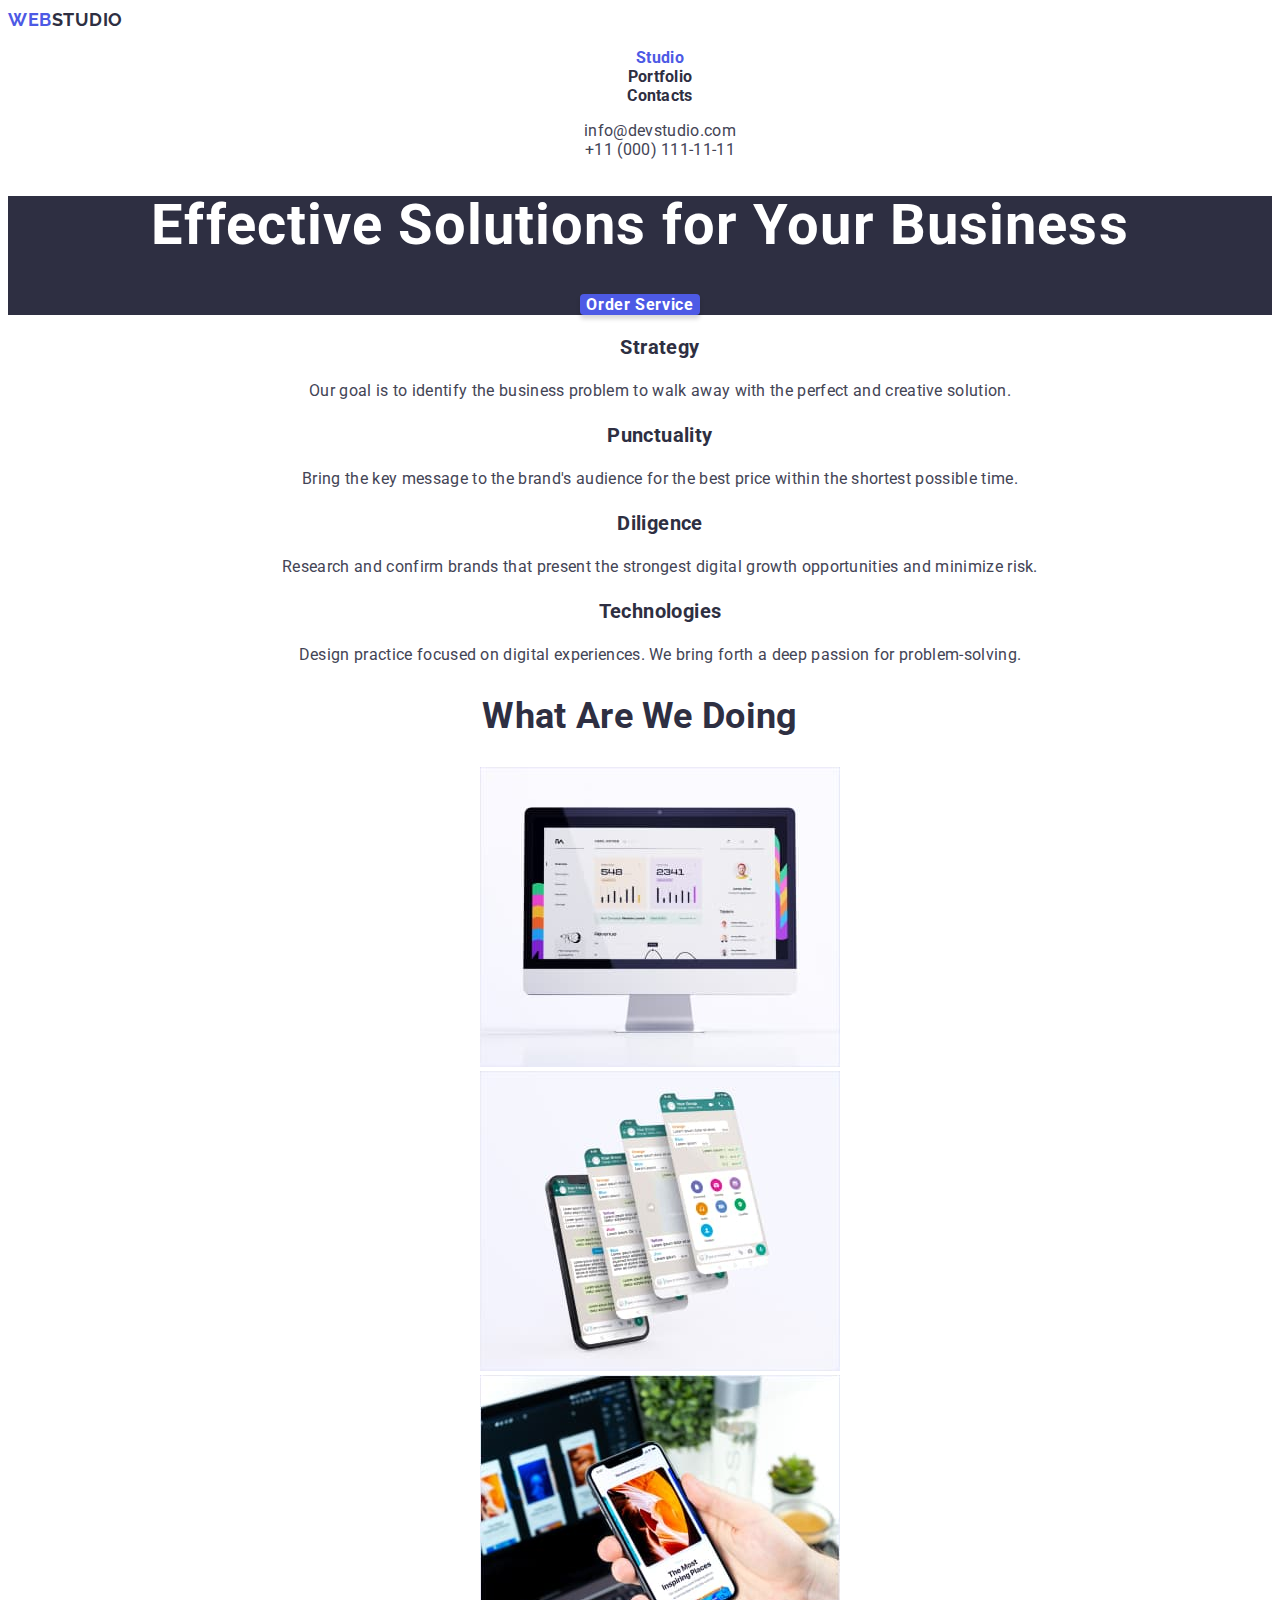
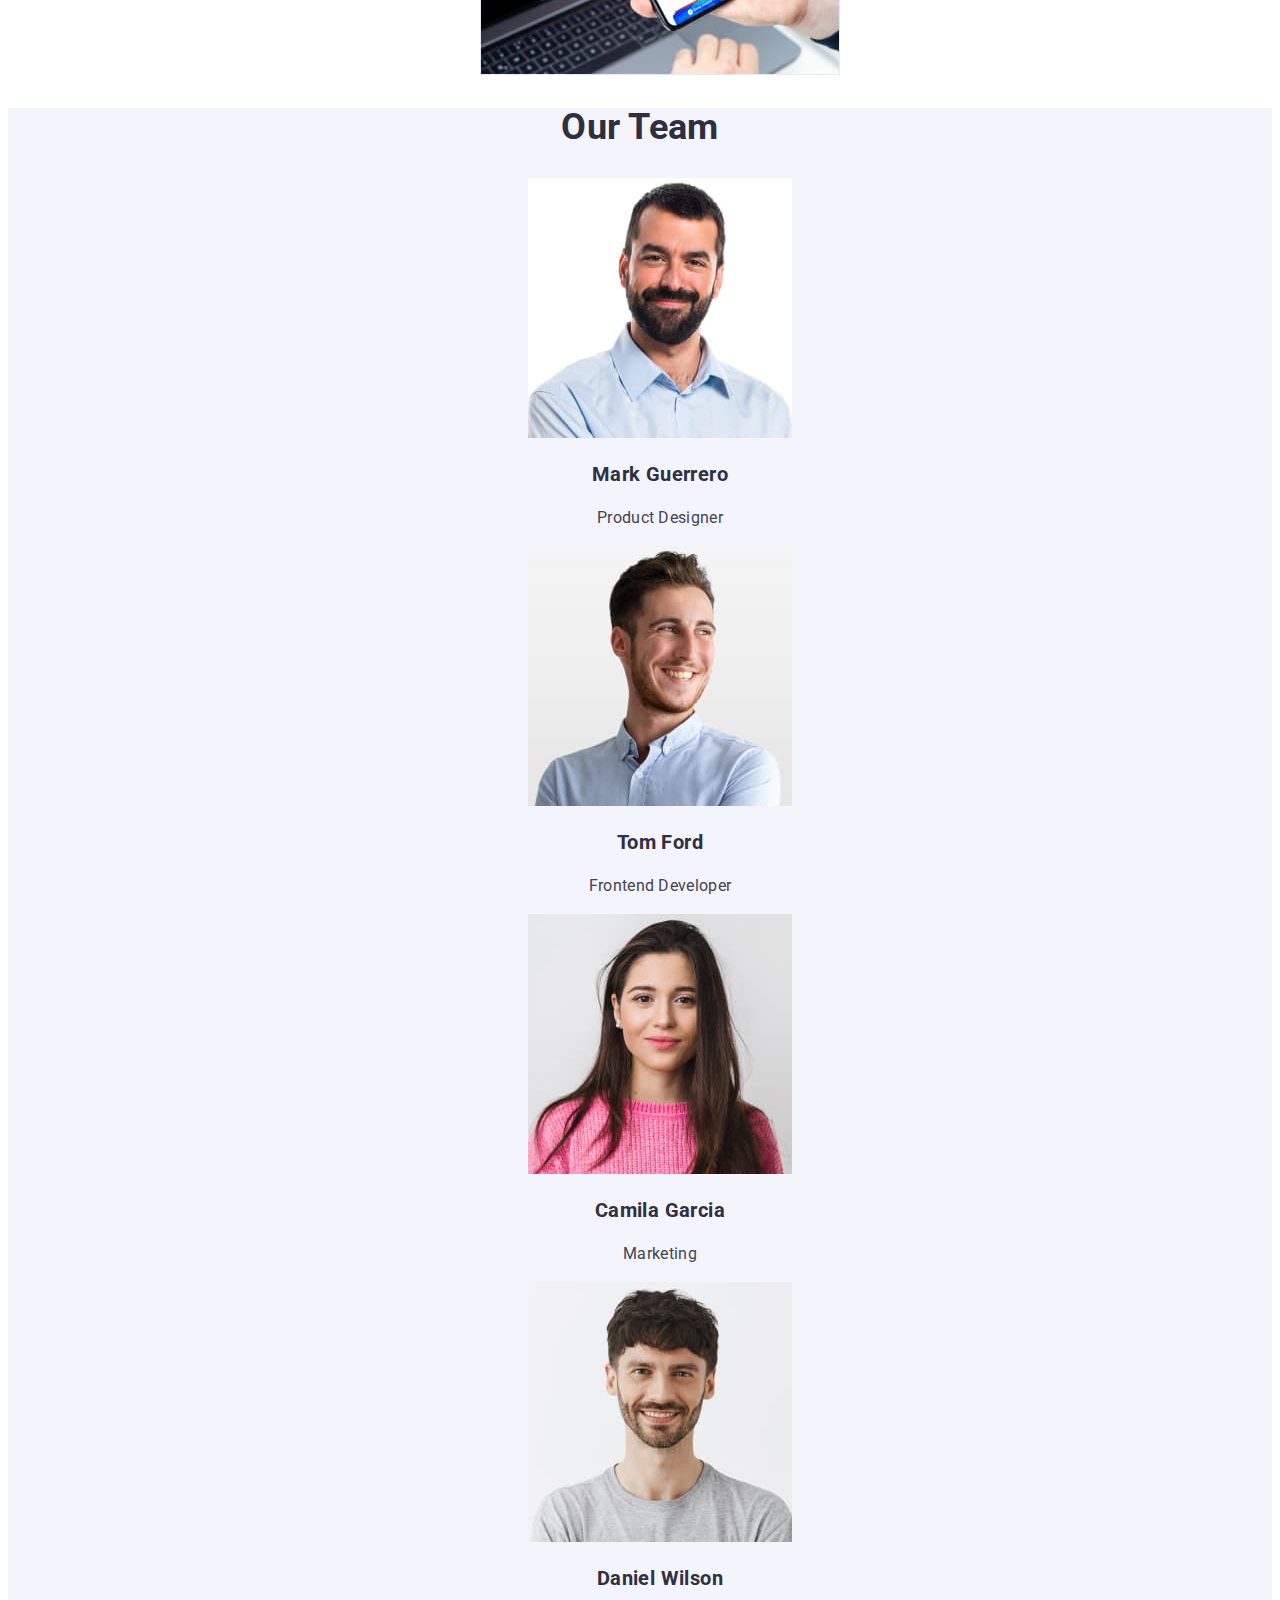
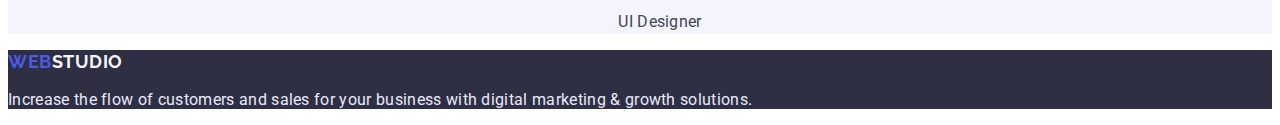
<file: index.html>
<!DOCTYPE html>
<html lang="en">
  <head>
    <meta charset="UTF-8" />
    <meta http-equiv="X-UA-Compatible" content="IE=edge" />
    <meta name="viewport" content="width=device-width, initial-scale=1.0" />
    <title>Studio</title>
    <link rel="preconnect" href="https://fonts.googleapis.com" />
    <link rel="preconnect" href="https://fonts.gstatic.com" crossorigin />
    <link
      href="https://fonts.googleapis.com/css2?family=Raleway:wght@700&family=Roboto:wght@400;700;900&display=swap"
      rel="stylesheet"
    />
    <link rel="stylesheet" href="./css/styles.css" />
  </head>
  <body>
    <!-- header -->
    <header>
      <a href="./index.html" class="logo">Web<span class="logo-header">Studio</span></a>
      <nav>
        <ul class="nav-list">
          <li>
            <a href="./index.html" class="nav-global current">Studio</a>
          </li>
          <li>
            <a href="./portfolio.html" class="nav-global">Portfolio</a>
          </li>
          <li>
            <a href="#" class="nav-global">Contacts</a>
          </li>
        </ul>
      </nav>
      <ul class="contacts">
        <li><a href="mailto:info@devstudio.com" class="contact">info@devstudio.com</a></li>
        <li><a href="tel:+110001111111" class="contact">+11 (000) 111-11-11</a></li>
      </ul>
    </header>
    <!-- main content -->
    <main>
      <!-- section order -->
      <section class="order">
        <h1>Effective Solutions for Your Business</h1>
        <button class="order-button" type="button">Order Service</button>
      </section>
      <!-- section soft skills -->
      <section class="soft-skills">
        <h2 class="visually-hidden">Benefits</h2>
        <ul class="benefits">
          <li>
            <h3 class="benefit-name">Strategy</h3>
            <p class="benefit-description">
              Our goal is to identify the business problem to walk away with the perfect and
              creative solution.
            </p>
          </li>
          <li>
            <h3 class="benefit-name">Punctuality</h3>
            <p class="benefit-description">
              Bring the key message to the brand's audience for the best price within the shortest
              possible time.
            </p>
          </li>
          <li>
            <h3 class="benefit-name">Diligence</h3>
            <p class="benefit-description">
              Research and confirm brands that present the strongest digital growth opportunities
              and minimize risk.
            </p>
          </li>
          <li>
            <h3 class="benefit-name">Technologies</h3>
            <p class="benefit-description">
              Design practice focused on digital experiences. We bring forth a deep passion for
              problem-solving.
            </p>
          </li>
        </ul>
      </section>
      <!-- section what are we doing -->
      <section class="presentation">
        <h2>What are we doing</h2>
        <ul class="our-work">
          <li>
            <img src="./images/statistic.jpg" width="360" height="300" alt="statistic" />
          </li>
          <li>
            <img src="./images/pagination.jpg" width="360" height="300" alt="pagination" />
          </li>
          <li>
            <img src="./images/device.jpg" width="360" height="300" alt="device" />
          </li>
        </ul>
      </section>
      <!-- section our team -->
      <section class="our-team">
        <h2>Our Team</h2>
        <ul class="team-cards">
          <li>
            <img src="./images/product_designer.jpg" width="264" height="260" alt="Mark's photo" />
            <h3 class="worker-name">Mark Guerrero</h3>
            <p class="worker-position">Product Designer</p>
          </li>
          <li>
            <img src="./images/developer.jpg" width="264" height="260" alt="Tom's photo" />
            <h3 class="worker-name">Tom Ford</h3>
            <p class="worker-position">Frontend Developer</p>
          </li>
          <li>
            <img src="./images/marketing.jpg" width="264" height="260" alt="Camila's photo" />
            <h3 class="worker-name">Camila Garcia</h3>
            <p class="worker-position">Marketing</p>
          </li>
          <li>
            <img src="./images/ui_designer.jpg" width="264" height="260" alt="Daniel's photo" />
            <h3 class="worker-name">Daniel Wilson</h3>
            <p class="worker-position">UI Designer</p>
          </li>
        </ul>
      </section>
    </main>
    <!-- Footer -->
    <footer class="footer">
      <a href="./index.html" class="logo">Web<span class="logo-footer">Studio</span></a>
      <p class="footer-text">
        Increase the flow of customers and sales for your business with digital marketing & growth
        solutions.
      </p>
    </footer>
  </body>
</html>
</file>
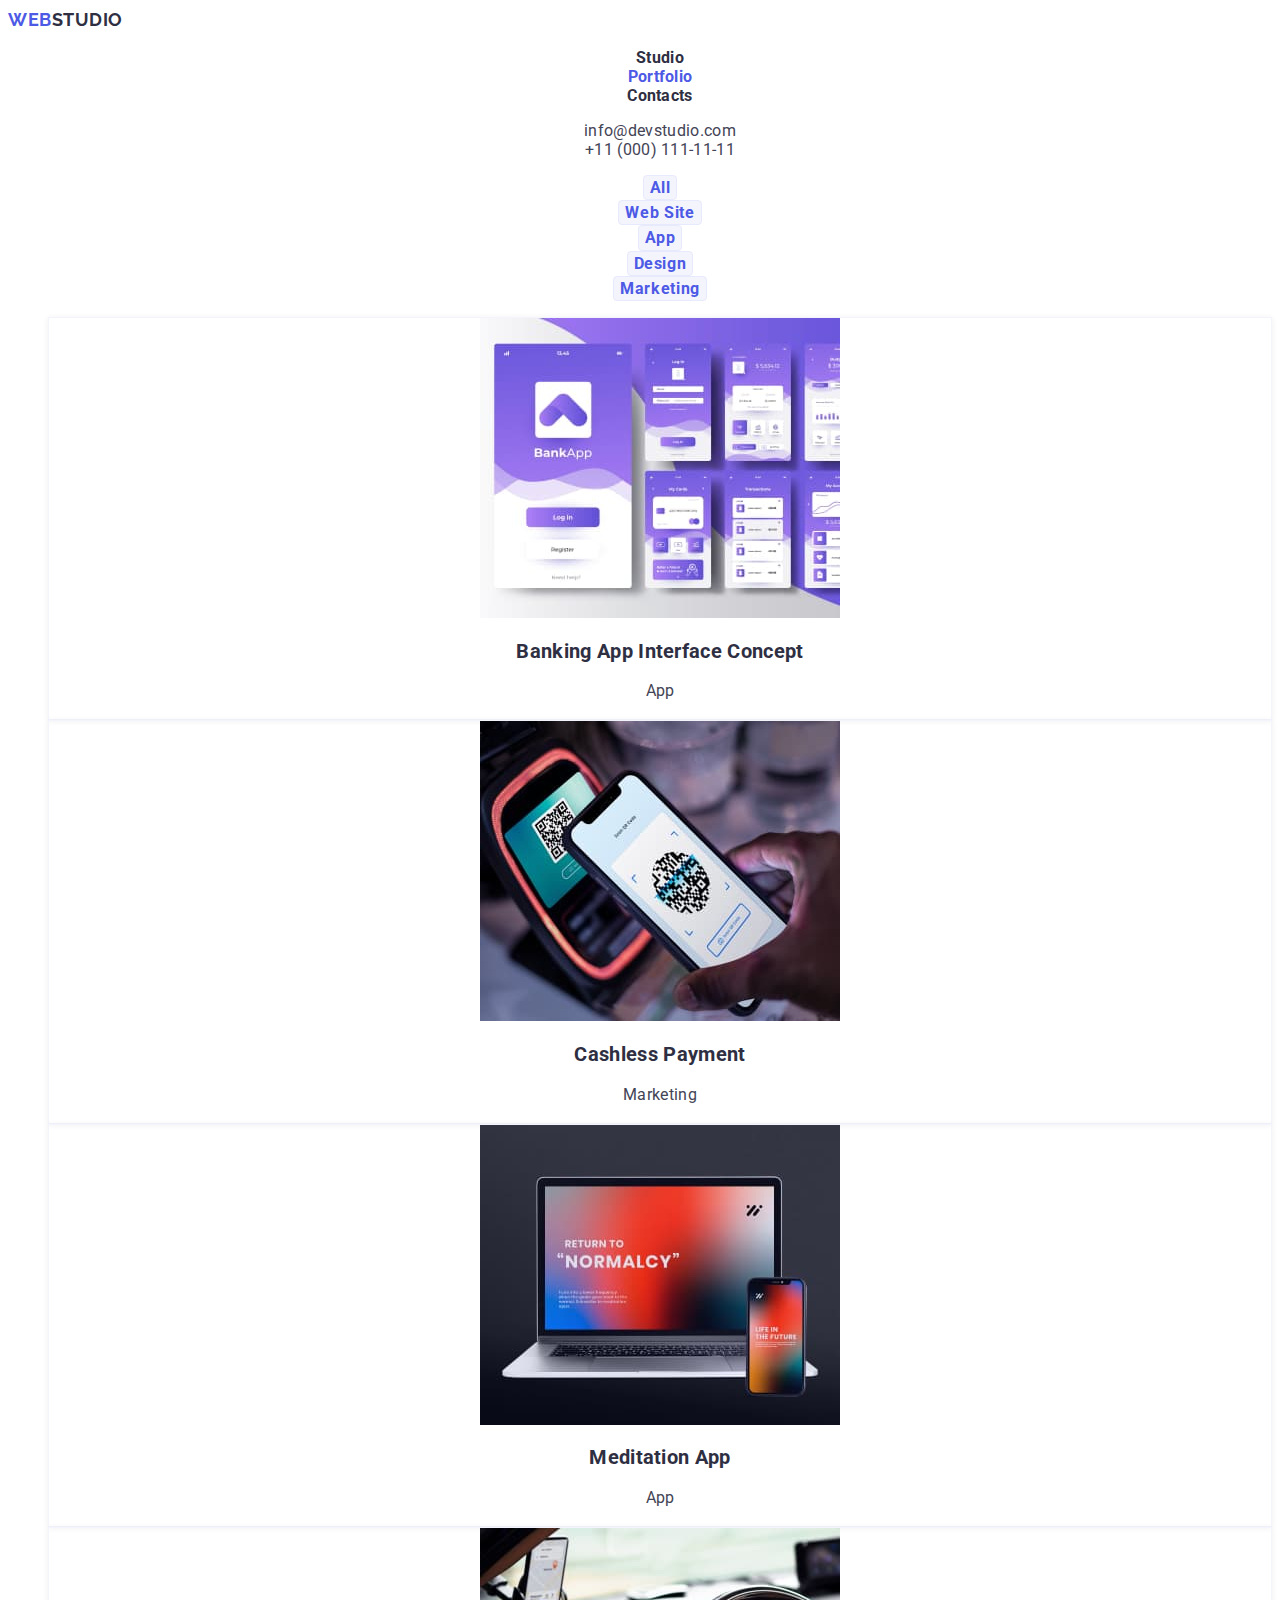
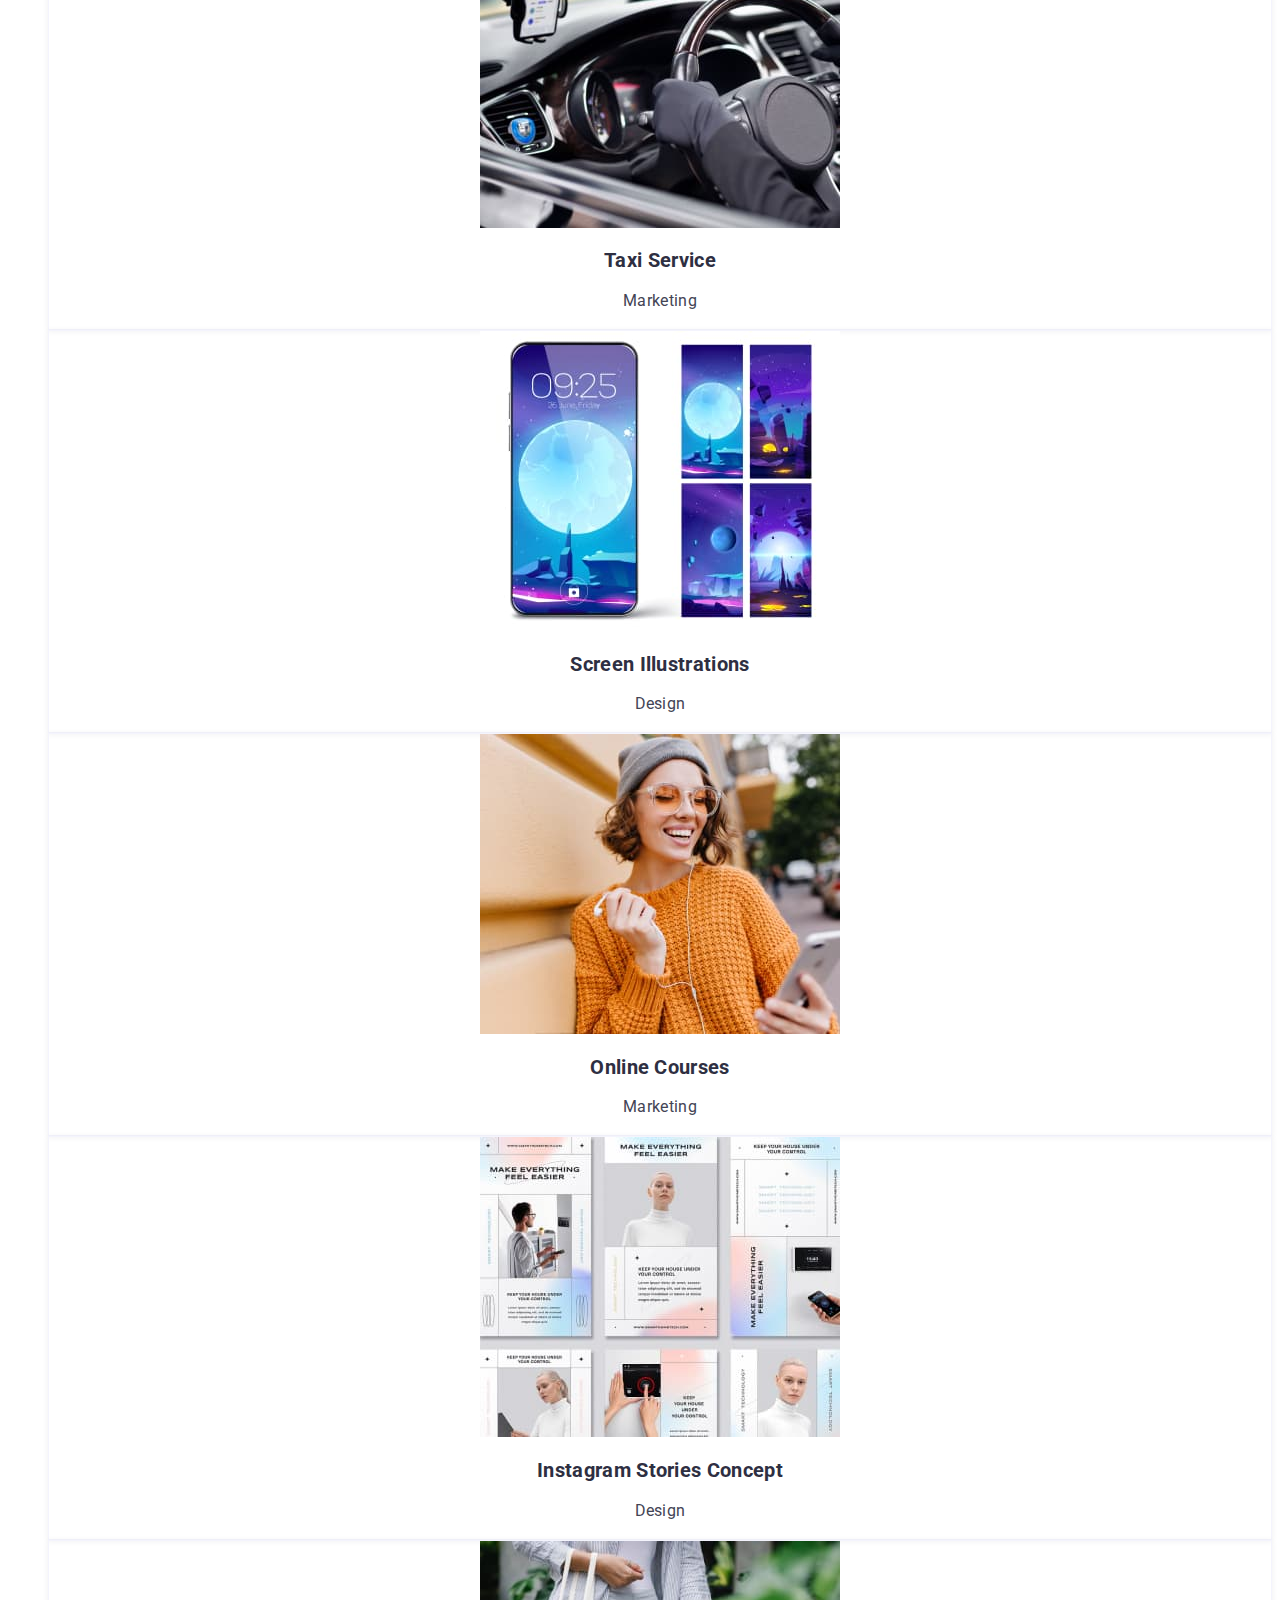
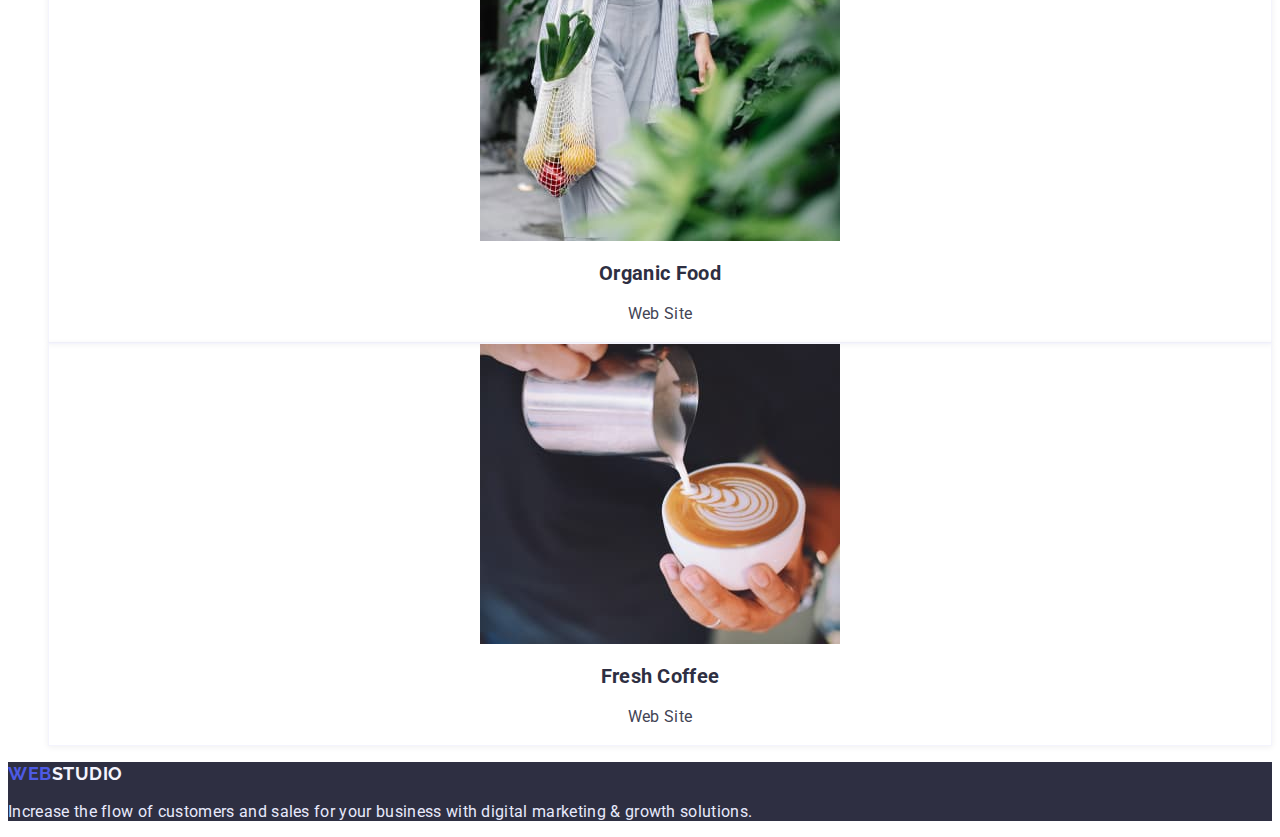
<file: portfolio.html>
<!DOCTYPE html>
<html lang="en">
  <head>
    <meta charset="UTF-8" />
    <meta http-equiv="X-UA-Compatible" content="IE=edge" />
    <meta name="viewport" content="width=device-width, initial-scale=1.0" />
    <title>Portfolio</title>
    <link rel="preconnect" href="https://fonts.googleapis.com" />
    <link rel="preconnect" href="https://fonts.gstatic.com" crossorigin />
    <link
      href="https://fonts.googleapis.com/css2?family=Raleway:wght@700&family=Roboto:wght@400;700;900&display=swap"
      rel="stylesheet"
    />
    <link rel="stylesheet" href="./css/styles.css" />
  </head>
  <body>
    <!-- header -->
    <header>
      <a href="./index.html" class="logo">Web<span class="logo-header">Studio</span></a>
      <nav>
        <ul class="nav-list">
          <li>
            <a href="./index.html" class="nav-global">Studio</a>
          </li>
          <li>
            <a href="./portfolio.html" class="nav-global current">Portfolio</a>
          </li>
          <li>
            <a href="#" class="nav-global">Contacts</a>
          </li>
        </ul>
      </nav>
      <ul class="contacts">
        <li><a href="mailto:info@devstudio.com" class="contact">info@devstudio.com</a></li>
        <li><a href="tel:+110001111111" class="contact">+11 (000) 111-11-11</a></li>
      </ul>
    </header>
    <!-- main content -->
    <main>
      <section class="portfolio">
        <h1 class="visually-hidden">Portfolio</h1>
        <ul class="nav-local">
          <li><button class="buttons" type="button">All</button></li>
          <li><button class="buttons" type="button">Web Site</button></li>
          <li><button class="buttons" type="button">App</button></li>
          <li><button class="buttons" type="button">Design</button></li>
          <li><button class="buttons" type="button">Marketing</button></li>
        </ul>
        <ul class="cards">
          <li>
            <img src="./images/banking_app.jpg" width="360" height="300" alt="banking app" />
            <h2 class="project-name">Banking App Interface Concept</h2>
            <p class="project-type">App</p>
          </li>
          <li>
            <img
              src="./images/cashless_payment.jpg"
              width="360"
              height="300"
              alt="cashless payment"
            />
            <h2 class="project-name">Cashless Payment</h2>
            <p class="project-type">Marketing</p>
          </li>
          <li>
            <img src="./images/meditation_app.jpg" width="360" height="300" alt="meditation app" />
            <h2 class="project-name">Meditation App</h2>
            <p class="project-type">App</p>
          </li>
          <li>
            <img src="./images/taxi_service.jpg" width="360" height="300" alt="taxi service" />
            <h2 class="project-name">Taxi Service</h2>
            <p class="project-type">Marketing</p>
          </li>
          <li>
            <img
              src="./images/screen_illustrations.jpg"
              width="360"
              height="300"
              alt="screen illustrations"
            />
            <h2 class="project-name">Screen Illustrations</h2>
            <p class="project-type">Design</p>
          </li>
          <li>
            <img src="./images/online_courses.jpg" width="360" height="300" alt="online courses" />
            <h2 class="project-name">Online Courses</h2>
            <p class="project-type">Marketing</p>
          </li>
          <li>
            <img
              src="./images/instagram_stories.jpg"
              width="360"
              height="300"
              alt="instagram stories concept"
            />
            <h2 class="project-name">Instagram Stories Concept</h2>
            <p class="project-type">Design</p>
          </li>
          <li>
            <img src="./images/organic_food.jpg" width="360" height="300" alt="organic food" />
            <h2 class="project-name">Organic Food</h2>
            <p class="project-type">Web Site</p>
          </li>
          <li>
            <img src="./images/fresh_coffee.jpg" width="360" height="300" alt="fresh coffee" />
            <h2 class="project-name">Fresh Coffee</h2>
            <p class="project-type">Web Site</p>
          </li>
        </ul>
      </section>
    </main>
    <!-- Footer -->
    <footer class="footer">
      <a href="./index.html" class="logo">Web<span class="logo-footer">Studio</span></a>
      <p class="footer-text">
        Increase the flow of customers and sales for your business with digital marketing & growth
        solutions.
      </p>
    </footer>
  </body>
</html>
</file>
<file: css/styles.css>
:root {
  --primary-brand-color: #4d5ae5;
  --dark-color: #2e2f42;
  --success-color: #31d0aa;
  --text-color: #434455;
  --subtle-text-color: #8e8f99;
  --accent-color: #e7e9fc;
  --light-color: #f4f4fd;
  --pure-white: white;
  --order-active: #404bbf;
}

body {
  font-family: 'Roboto', sans-serif;
  color: var(--text-color);
  font-size: 16px;
  letter-spacing: 0.02em;
}

.logo {
  font-family: 'Raleway', sans-serif;
  font-weight: 700;
  font-size: 18px;
  line-height: 1.33;
  letter-spacing: 0.03em;
  text-transform: uppercase;
  text-decoration: none;
  color: var(--primary-brand-color);
}

.logo-header {
  color: var(--dark-color);
}

.nav-list,
.contacts,
.benefits,
.our-work,
.team-cards,
.nav-local,
.cards {
  list-style-type: none;
  text-align: center;
}

.nav-global {
  font-weight: 700;
  font-size: 16px;
  color: var(--dark-color);
  text-decoration: none;
  letter-spacing: 0.02em;
}

.nav-global:hover,
.nav-global:active {
  color: var(--primary-brand-color);
}

.current {
  color: var(--primary-brand-color);
}

.contact {
  color: var(--text-color);
  text-decoration: none;
  letter-spacing: 0.02em;
}

.contact:hover {
  color: var(--primary-brand-color);
}

.order,
.footer {
  background-color: var(--dark-color);
}

.order {
  text-align: center;
}

.order h1 {
  font-weight: 700;
  font-size: 56px;
  line-height: 1.07;
  color: var(--pure-white);
  text-align: center;
  letter-spacing: 0.02em;
}

.order-button {
  cursor: pointer;
  color: var(--pure-white);
  background-color: var(--primary-brand-color);
  font-family: inherit;
  font-weight: 700;
  font-size: 16px;
  line-height: 1.19;
  letter-spacing: 0.04em;
  box-shadow: 0px 4px 4px rgba(0, 0, 0, 0.15);
  border-radius: 4px;
  border-style: none;
}

.order-button:hover {
  box-shadow: 0px 1px 6px rgba(46, 47, 66, 0.08), 0px 1px 1px rgba(46, 47, 66, 0.16),
    0px 2px 1px rgba(46, 47, 66, 0.08);
}

.order-button:active {
  background: var(--order-active);
}

.visually-hidden {
  position: absolute;
  width: 1px;
  height: 1px;
  margin: -1px;
  border: 0;
  padding: 0;

  white-space: nowrap;
  clip-path: inset(100%);
  clip: rect(0 0 0 0);
  overflow: hidden;
}

.benefit-name {
  font-weight: 700;
  font-size: 20px;
  line-height: 1.2;
  letter-spacing: 0.02em;
  color: var(--dark-color);
}

.benefit-description {
  line-height: 1.5;
}

.presentation h2,
.our-team h2 {
  text-transform: capitalize;
  font-weight: 700;
  font-size: 36px;
  line-height: 1.11;
  text-align: center;
  color: var(--dark-color);
}

.our-team {
  background-color: var(--light-color);
}

.our-team h3 {
  font-weight: 700;
  font-size: 20px;
  line-height: 1.2;
  text-align: center;
  letter-spacing: 0.02em;
  color: var(--dark-color);
}

.worker-position {
  line-height: 1.5;
}

.buttons {
  cursor: pointer;
  color: var(--primary-brand-color);
  background-color: var(--light-color);
  border: 1px solid var(--accent-color);
  border-radius: 4px;
  font-family: inherit;
  font-size: 16px;
  font-weight: 700;
  line-height: 1.33;
  letter-spacing: 0.04em;
}

.buttons:hover {
  background: var(--primary-brand-color);
  box-shadow: 0px 3px 1px rgba(0, 0, 0, 0.1), 0px 2px 1px rgba(0, 0, 0, 0.08),
    0px 2px 2px rgba(0, 0, 0, 0.12);
  color: var(--pure-white);
}

.cards > li {
  border: 0.5px solid #f4f4fd;
  box-shadow: 0px 1px 6px rgba(46, 47, 66, 0.08);
}

.project-name {
  font-weight: 700;
  font-size: 20px;
  color: var(--dark-color);
}

.project-type {
  line-height: 1.5;
}

.footer {
  background-color: var(--dark-color);
}

.logo-footer {
  color: var(--light-color);
}

.footer-text {
  color: var(--accent-color);
}
</file>
